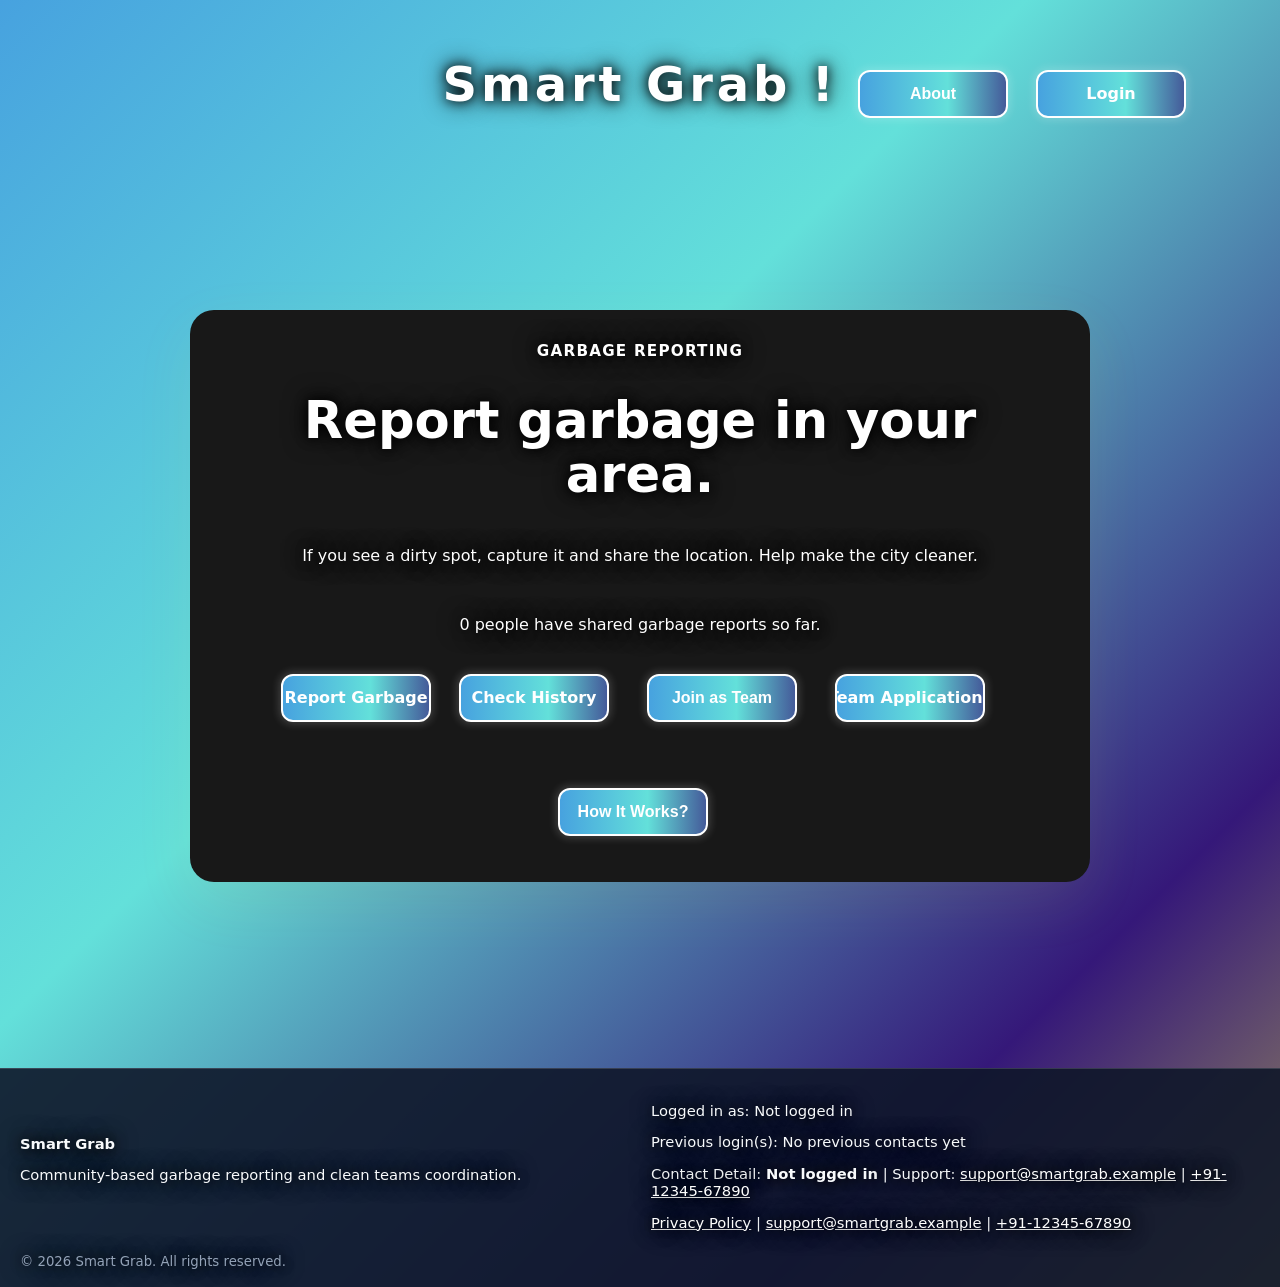
<file: index.html>
<!DOCTYPE html>
<html lang="en">
<head>
  <meta charset="UTF-8">
  <meta name="viewport" content="width=device-width, initial-scale=1.0">
  <title>Clean City Report</title>
  <link rel="stylesheet" href="styles.css">
</head>
<body>
  <div class="page home-page">

    <header class="site-header center-header">
      <div class="profile-btn-group">
        <div class="profile-dropdown-container">
          <button class="profile-btn" id="profileDropdownBtn" aria-label="Profile" tabindex="0">
            <div class="profile-icon-wrapper">
              <svg viewBox="0 0 24 24" aria-hidden="true" focusable="false">
                <path d="M12 12c2.21 0 4-1.79 4-4s-1.79-4-4-4-4 1.79-4 4 1.79 4 4 4zm0 2c-3.33 0-10 1.67-10 5v1h20v-1c0-3.33-6.67-5-10-5z" fill="currentColor"/>
              </svg>
            </div>
          </button>
          <span class="profile-arrow" id="profileArrow">&#9650;</span>
          <div class="profile-dropdown" id="profileDropdown" aria-label="Profile menu">
            <div class="profile-dropdown-card">
              <div class="profile-dropdown-top">
                <div id="profileName" class="profile-name">Guest</div>
                <div id="profileInfo" class="profile-info">Not logged in</div>
              </div>
              <button class="profile-dropdown-item" id="profileMenuEdit">
                <span class="profile-item-icon" aria-hidden="true">✎</span> Edit Profile
              </button>
              <button class="profile-dropdown-item" id="profileMenuCredits">
                <span class="profile-item-icon" aria-hidden="true">★</span> Credits: <span id="profileCredits">0</span>
              </button>
              <div class="profile-divider"></div>
              <button class="profile-dropdown-item profile-logout" id="profileMenuLogout">
                <span class="profile-item-icon" aria-hidden="true">⇦</span> Logout
              </button>
            </div>
          </div>
        </div>
      </div>
      <div class="brand brand-large center-title">Smart Grab !</div>
      <button class="btn btn-about" id="aboutBtn" style="margin-left:auto;">About</button>
      <a class="btn btn-login" href="login.html" style="margin-left:14px;">Login</a>
      <a class="btn btn-logout" id="logoutBtn" style="display:none;">Logout</a>
    </header>
    <script>
      // Profile dropdown logic with arrow and vertical details
      const profileBtn = document.getElementById('profileDropdownBtn');
      const profileDropdown = document.getElementById('profileDropdown');
      const profileContact = document.getElementById('profileContact');
      const profileArrow = document.getElementById('profileArrow');
      const profileLabel = document.querySelector('.profile-label');
      function getUserCredits(contact) {
        try {
          const map = JSON.parse(localStorage.getItem('userCredits') || '{}');
          return Number(map[contact] || 0);
        } catch (e) {
          return 0;
        }
      }
      function updateProfileContact() {
        const contact = localStorage.getItem('userContact');
        const username = localStorage.getItem('username');
        const profileGroup = document.querySelector('.profile-btn-group');
        const loginLink = document.querySelector('.btn-login');
        const logoutLink = document.getElementById('logoutBtn');
        const profileNameEl = document.getElementById('profileName');
        const profileInfoEl = document.getElementById('profileInfo');
        const profileCreditsEl = document.getElementById('profileCredits');

        const isLoggedIn = localStorage.getItem('isLoggedIn') === 'true';

        if (isLoggedIn && username) {
          if (profileNameEl) profileNameEl.textContent = username;
          if (profileGroup) profileGroup.style.display = 'flex';
          if (loginLink) loginLink.style.display = 'none';
          if (logoutLink) logoutLink.style.display = '';
        } else {
          if (profileNameEl) profileNameEl.textContent = 'Guest';
          if (profileInfoEl) profileInfoEl.textContent = 'Not logged in';
          if (profileGroup) profileGroup.style.display = 'none';
          if (loginLink) loginLink.style.display = '';
          if (logoutLink) logoutLink.style.display = 'none';
        }

        if (isLoggedIn && contact) {
          const isPhone = /^\d{10}$/.test(contact);
          if (profileInfoEl) profileInfoEl.textContent = isPhone ? `Phone: ${contact}` : `Email: ${contact}`;
          if (typeof ensureUserCredits === 'function') {
            ensureUserCredits(contact);
          }
          const userCredits = getUserCredits(contact);
          if (profileCreditsEl) profileCreditsEl.textContent = userCredits;
        } else {
          if (profileInfoEl) profileInfoEl.textContent = 'Not logged in';
          if (profileCreditsEl) profileCreditsEl.textContent = '0';
        }
      }
      if (profileBtn && profileDropdown && profileArrow) {
        function toggleProfileDropdown() {
          const isOpen = profileDropdown.classList.contains('open');
          if (isOpen) {
            profileDropdown.classList.remove('open');
            profileArrow.classList.remove('open');
          } else {
            profileDropdown.classList.add('open');
            profileArrow.classList.add('open');
          }
        }
        profileBtn.addEventListener('click', function(e) {
          e.stopPropagation();
          toggleProfileDropdown();
        });
        profileArrow.addEventListener('click', function(e) {
          e.stopPropagation();
          toggleProfileDropdown();
        });
        document.addEventListener('click', function(e) {
          if (!profileBtn.contains(e.target) && !profileArrow.contains(e.target) && !profileDropdown.contains(e.target)) {
            profileDropdown.classList.remove('open');
            profileArrow.classList.remove('open');
          }
        });
        // Show contact info if logged in
        updateProfileContact();

        // Dropdown actions
        const profileMenuEdit = document.getElementById('profileMenuEdit');
        const profileMenuCredits = document.getElementById('profileMenuCredits');
        const profileMenuLogout = document.getElementById('profileMenuLogout');

        if (profileMenuEdit) {
          profileMenuEdit.addEventListener('click', function(e) {
            e.stopPropagation();
            const currentUsername = localStorage.getItem('username') || '';
            let newUsername = prompt('Enter new username (max 12 chars):', currentUsername);
            if (newUsername === null) {
              return; // cancelled
            }
            newUsername = newUsername.trim();
            if (newUsername.length === 0) {
              alert('Username cannot be empty');
              return;
            }
            if (newUsername.length > 12) {
              alert('Username must be 12 characters or fewer');
              return;
            }
            localStorage.setItem('username', newUsername);
            updateProfileContact();
            profileDropdown.classList.remove('open');
            profileArrow.classList.remove('open');
          });
        }

        if (profileMenuCredits) {
          profileMenuCredits.addEventListener('click', function(e) {
            e.stopPropagation();
            const contact = localStorage.getItem('userContact') || 'unknown';
            const credits = getUserCredits(contact);
            alert(`Credits for ${contact}: ${credits}`);
          });
        }

        if (profileMenuLogout) {
          profileMenuLogout.addEventListener('click', function(e) {
            e.stopPropagation();
            // Keep stored credits across sessions, clear only login state
            localStorage.removeItem('isLoggedIn');
            localStorage.removeItem('userContact');
            localStorage.removeItem('username');
            updateProfileContact();
            const logoutBtn = document.getElementById('logoutBtn');
            if (logoutBtn) logoutBtn.style.display = 'none';
            profileDropdown.classList.remove('open');
            profileArrow.classList.remove('open');
            window.location.href = 'index.html';
          });
        }
      }
      // keep logout button in sync on page load
      function updateLogoutBtn() {
        const logoutBtn = document.getElementById('logoutBtn');
        if (localStorage.getItem('isLoggedIn') === 'true') {
          logoutBtn.style.display = '';
        } else {
          logoutBtn.style.display = 'none';
        }
      }
      updateLogoutBtn();
    </script>

    <main class="hero">
      <div class="hero-copy hero-center">
        <span class="eyebrow">Garbage Reporting</span>
        <h1>Report garbage in your area.</h1>
        <p>If you see a dirty spot, capture it and share the location. Help make the city cleaner.</p>
        <p id="reportCount" class="report-count-text">0 people have shared garbage reports so far.</p>
        <div class="button-group">
          <a class="btn btn-primary" href="report.html">Report Garbage</a>
          <a class="btn btn-secondary" href="history.html">Check History</a>
          <button class="btn btn-team" id="joinTeamBtn" type="button">Join as Team</button>
          <a class="btn btn-applications" href="team-applications.html">Team Applications</a>
        </div>
        <button class="btn btn-howitworks" id="howItWorksBtn" style="margin-top:18px;">How It Works?</button>
      </div>
    </main>

    <div id="aboutModal" class="modal" style="display:none;">
      <div class="modal-content" style="max-width:600px;">
        <span class="close" id="closeAbout">&times;</span>
        <h2>About Garbage Problems &amp; Smart Grab</h2>
        <div class="about-scroll" style="max-height:60vh;overflow-y:auto;">
        <p><strong>India faces a massive challenge with garbage and waste management, both historically and today. Here are the key issues and how Smart Grab aims to solve them:</strong></p>
        <ol style="padding-left:1.2em;">
          <li><b>Overflowing Streets:</b> Many cities and towns have garbage piling up on roads, footpaths, and public spaces, creating an eyesore and health hazard.</li>
          <li><b>Irregular Collection:</b> Waste is not collected regularly, leading to accumulation and foul smells.</li>
          <li><b>Lack of Awareness:</b> Many people are unaware of the impact of improper waste disposal on health and the environment.</li>
          <li><b>Open Dumping:</b> Garbage is often dumped in open areas, drains, and water bodies, polluting land and water.</li>
          <li><b>Health Risks:</b> Uncollected waste attracts pests, spreads diseases, and endangers children and the elderly.</li>
          <li><b>Plastic Pollution:</b> Single-use plastics and non-biodegradable waste clog drains and harm animals.</li>
          <li><b>Burning Waste:</b> Open burning of garbage releases toxic fumes, worsening air quality.</li>
          <li><b>Limited Recycling:</b> Most waste is not segregated or recycled, increasing landfill burden.</li>
          <li><b>Urbanization:</b> Rapid urban growth outpaces waste management infrastructure.</li>
          <li><b>Colonial Legacy:</b> Historical neglect of waste systems continues to affect modern cities.</li>
          <li><b>Rural Neglect:</b> Villages often lack any formal waste collection or disposal system.</li>
          <li><b>Informal Sector:</b> Ragpickers and informal workers handle waste without safety or recognition.</li>
          <li><b>Public Participation:</b> Few citizens actively report or help solve garbage problems.</li>
          <li><b>Policy Gaps:</b> Implementation of waste management rules is inconsistent.</li>
          <li><b>Resource Constraints:</b> Municipalities lack funds and equipment for efficient collection.</li>
          <li><b>Overflowing Landfills:</b> Landfills are overfilled, leaching toxins into soil and water.</li>
          <li><b>Climate Impact:</b> Decomposing waste emits methane, a potent greenhouse gas.</li>
          <li><b>Tourism Impact:</b> Littered tourist spots harm India's image and economy.</li>
          <li><b>Education:</b> Schools rarely teach about waste segregation or recycling.</li>
          <li><b>Household Waste:</b> Most homes mix wet and dry waste, making recycling harder.</li>
          <li><b>Industrial Waste:</b> Factories sometimes dump hazardous waste illegally.</li>
          <li><b>Construction Debris:</b> Rubble and debris block drains and roads.</li>
          <li><b>Flooding:</b> Blocked drains from garbage cause urban flooding during rains.</li>
          <li><b>Animal Hazards:</b> Stray animals eat plastic and get sick or die.</li>
          <li><b>Visual Pollution:</b> Garbage heaps spoil the beauty of cities and towns.</li>
          <li><b>Odour:</b> Rotting waste creates unbearable smells in neighborhoods.</li>
          <li><b>Inadequate Bins:</b> Too few dustbins in public places.</li>
          <li><b>Collection Timing:</b> Unpredictable garbage truck schedules.</li>
          <li><b>Illegal Dumping:</b> People dump waste at night to avoid fines.</li>
          <li><b>Slum Areas:</b> Densely populated areas lack basic waste services.</li>
          <li><b>Hospital Waste:</b> Medical waste is sometimes mixed with regular garbage.</li>
          <li><b>Electronic Waste:</b> E-waste is rarely recycled safely.</li>
          <li><b>Awareness Campaigns:</b> Few effective campaigns to change behavior.</li>
          <li><b>Policy Enforcement:</b> Weak enforcement of anti-littering laws.</li>
          <li><b>Data Gaps:</b> Lack of real-time data on garbage hotspots.</li>
          <li><b>Citizen Frustration:</b> People feel helpless to report or fix problems.</li>
          <li><b>Stigma:</b> Waste work is seen as low-status.</li>
          <li><b>Gender Issues:</b> Women in waste sector face extra risks.</li>
          <li><b>Child Labor:</b> Children sometimes work in dangerous waste jobs.</li>
          <li><b>Corruption:</b> Funds for waste management are sometimes misused.</li>
          <li><b>Political Will:</b> Garbage is a low priority for some leaders.</li>
          <li><b>Technology Gaps:</b> Few smart solutions for tracking and managing waste.</li>
          <li><b>COVID-19:</b> Pandemic increased medical and household waste.</li>
          <li><b>Segregation at Source:</b> Not widely practiced.</li>
          <li><b>Composting:</b> Organic waste is rarely composted.</li>
          <li><b>Incineration:</b> Burning waste in incinerators can cause pollution if not managed well.</li>
          <li><b>Water Pollution:</b> Garbage in rivers and lakes harms aquatic life.</li>
          <li><b>Soil Pollution:</b> Chemicals from waste seep into soil.</li>
          <li><b>Fire Hazards:</b> Landfill fires are common and dangerous.</li>
          <li><b>Noise:</b> Garbage trucks at odd hours disturb residents.</li>
          <li><b>Inclusion:</b> Marginalized groups are left out of solutions.</li>
          <li><b>Innovation:</b> Slow adoption of new waste management ideas.</li>
          <li><b>Transparency:</b> Citizens rarely know where their waste goes.</li>
          <li><b>Accountability:</b> Hard to hold anyone responsible for dirty areas.</li>
          <li><b>Maintenance:</b> Dustbins and trucks often break down.</li>
          <li><b>Seasonal Surges:</b> Festivals and events create extra waste.</li>
          <li><b>Urban Sprawl:</b> New suburbs lack waste services.</li>
          <li><b>Language Barriers:</b> Waste info not available in all languages.</li>
          <li><b>Migration:</b> Migrant workers lack access to waste services.</li>
          <li><b>Disaster Waste:</b> Floods and storms create huge waste piles.</li>
          <li><b>Public Health:</b> Garbage increases risk of epidemics.</li>
          <li><b>Cost:</b> Waste management is expensive for cities.</li>
          <li><b>Private Sector:</b> Limited private investment in waste solutions.</li>
          <li><b>Monitoring:</b> Few tools to monitor progress in real time.</li>
          <li><b>Citizen Science:</b> Rarely used for waste mapping.</li>
          <li><b>Incentives:</b> Few rewards for good behavior.</li>
          <li><b>Reporting:</b> No easy way to report garbage hotspots—until now!</li>
          <li><b>Smart Grab Solution:</b> <br>Our website, <b>Smart Grab</b>, is designed to tackle these problems by:
            <ul>
              <li>Letting anyone report garbage instantly with a photo and location.</li>
              <li>Notifying cleaning teams for quick action.</li>
              <li>Tracking cleaned locations and progress.</li>
              <li>Rewarding users with credits for reporting (20 credits per report).</li>
              <li>Offering cash prizes for top contributors (1000+ credits).</li>
              <li>Making waste management transparent and community-driven.</li>
              <li>Encouraging everyone to be part of the solution!</li>
            </ul>
          </li>
        </ol>
        <p><b>Together, we can make our cities and villages cleaner, healthier, and more beautiful. Join Smart Grab and be the change!</b></p>
        </div>
      </div>
    </div>
    <div id="joinTeamModal" class="modal" style="display:none;">
      <div class="modal-content" style="max-width:420px;">
        <span class="close" id="closeJoinTeam">&times;</span>
        <h2>Join as a Cleaning Team</h2>
        <p>
          Want to help clean the city? Register your team with Smart Grab!<br><br>
          <b>Team Requirements:</b>
          <ul>
            <li>Each team must have <b>4 to 6 members</b>.</li>
            <li>Each member should be ready to respond to garbage reports in your area.</li>
            <li>Once registered, your team can view and respond to new reports, and submit cleaned location updates.</li>
          </ul>
          <b>Ready to join?</b> Click below to start your team registration!
        </p>
        <button class="btn btn-primary" onclick="window.location.href='join-team.html'">Register Team</button>
      </div>
    </div>
    <div id="howItWorksModal" class="modal" style="display:none;">
      <div class="modal-content" style="max-width:420px;">
        <span class="close" id="closeHowItWorks">&times;</span>
        <h2>How Smart Grab Works</h2>
        <p>
          <b>1. See garbage?</b> Upload a photo and location using the <b>Report Garbage</b> button.<br><br>
          <b>2. Nearest team notified:</b> The closest cleaning team is alerted and can come clean the spot.<br><br>
          <b>3. Cleaned location posted:</b> The team can post a photo of the cleaned area on the website.<br><br>
          <b>4. Earn credits:</b> Every report you submit gives you <b>20 credits</b>.<br>
          <b>5. Win rewards:</b> If you reach <b>1000 credits</b>, you win a cash prize!<br><br>
          <b>Why participate?</b> Help keep your city clean, earn rewards, and make a difference in your community!
        </p>
      </div>
    </div>
    <!-- Sign In Modal -->
    <div id="signInModal" class="modal" style="display:none;">
      <div class="modal-content" style="max-width:340px;text-align:center;">
        <button class="close" id="closeSignIn" style="position:absolute;top:12px;right:18px;background:none;border:none;font-size:1.3em;color:inherit;cursor:pointer;">Close</button>
        <h2 style="margin-bottom:18px;">Sign in to your account</h2>
        <p style="font-size:1.1rem;">Please sign in to continue.</p>
        <a class="btn btn-login" href="login.html">Go to Login</a>
      </div>
    </div>
    <script>
      document.getElementById('aboutBtn').onclick = function() {
        document.getElementById('aboutModal').style.display = 'block';
      };
      document.getElementById('closeAbout').onclick = function() {
        document.getElementById('aboutModal').style.display = 'none';
      };
      window.onclick = function(event) {
        const modal = document.getElementById('aboutModal');
        if (event.target === modal) {
          modal.style.display = 'none';
        }
      };
      document.getElementById('joinTeamBtn').onclick = function() {
        document.getElementById('joinTeamModal').style.display = 'block';
      };
      document.getElementById('closeJoinTeam').onclick = function() {
        document.getElementById('joinTeamModal').style.display = 'none';
      };
      window.onclick = function(event) {
        const modal = document.getElementById('joinTeamModal');
        if (event.target === modal) {
          modal.style.display = 'none';
        }
      };
      document.getElementById('howItWorksBtn').onclick = function() {
        document.getElementById('howItWorksModal').style.display = 'block';
      };
      document.getElementById('closeHowItWorks').onclick = function() {
        document.getElementById('howItWorksModal').style.display = 'none';
      };
      window.onclick = function(event) {
        const modal = document.getElementById('howItWorksModal');
        if (event.target === modal) {
          modal.style.display = 'none';
        }
      };
      // Remove incorrect click handler on the modal itself
      document.getElementById('closeSignIn').onclick = function(e) {
        e.preventDefault();
        document.getElementById('signInModal').style.display = 'none';
      };
      window.addEventListener('click', function(event) {
        const modal = document.getElementById('signInModal');
        if (event.target === modal) {
          modal.style.display = 'none';
        }
      });
      // Only show sign-in modal if not logged in
      function isLoggedIn() {
        return localStorage.getItem('isLoggedIn') === 'true';
      }
      function showSignInModal() {
        document.getElementById('signInModal').style.display = 'block';
      }
      document.querySelectorAll('.btn:not(.btn-about):not(.btn-howitworks)').forEach(btn => {
        if (btn.id !== 'aboutBtn' && btn.id !== 'howItWorksBtn') {
          btn.addEventListener('click', function(e) {
            if (btn.classList.contains('btn-login')) return; // let login button go to login
            if (isLoggedIn()) return; // allow navigation if logged in
            e.preventDefault();
            showSignInModal();
          });
        }
      });
      // On first load, force sign out
      if (!isLoggedIn()) {
        localStorage.removeItem('isLoggedIn');
      }
      // Show/hide logout button based on login state
      function updateLogoutBtn() {
        const logoutBtn = document.getElementById('logoutBtn');
        if (isLoggedIn()) {
          logoutBtn.style.display = '';
        } else {
          logoutBtn.style.display = 'none';
        }
      }
      updateLogoutBtn();
      // Logout logic
      document.getElementById('logoutBtn').onclick = function(e) {
        e.preventDefault();
        localStorage.removeItem('isLoggedIn');
        localStorage.removeItem('userContact');
        updateLogoutBtn();
        // Optionally reload to reset state
        window.location.reload();
      };
      // Update logout button on login
      window.addEventListener('storage', updateLogoutBtn);
    </script>

  </div>

  <footer class="site-footer">
    <div class="footer-row">
      <div class="footer-left">
        <strong>Smart Grab</strong>
        <p>Community-based garbage reporting and clean teams coordination.</p>
      </div>
      <div class="footer-right">
        <p id="footerContact">Logged in as: unknown</p>
        <p id="footerContactHistory">Previous login(s): none</p>
        <p id="footerSupport"></p>
        <p><a href="privacy.html">Privacy Policy</a> | <a href="mailto:support@smartgrab.example">support@smartgrab.example</a> | <a href="tel:+911234567890">+91-12345-67890</a></p>
      </div>
    </div>
    <div class="footer-meta">&copy; 2026 Smart Grab. All rights reserved.</div>
  </footer>

  <script src="app.js"></script>
</body>
</html>
</file>
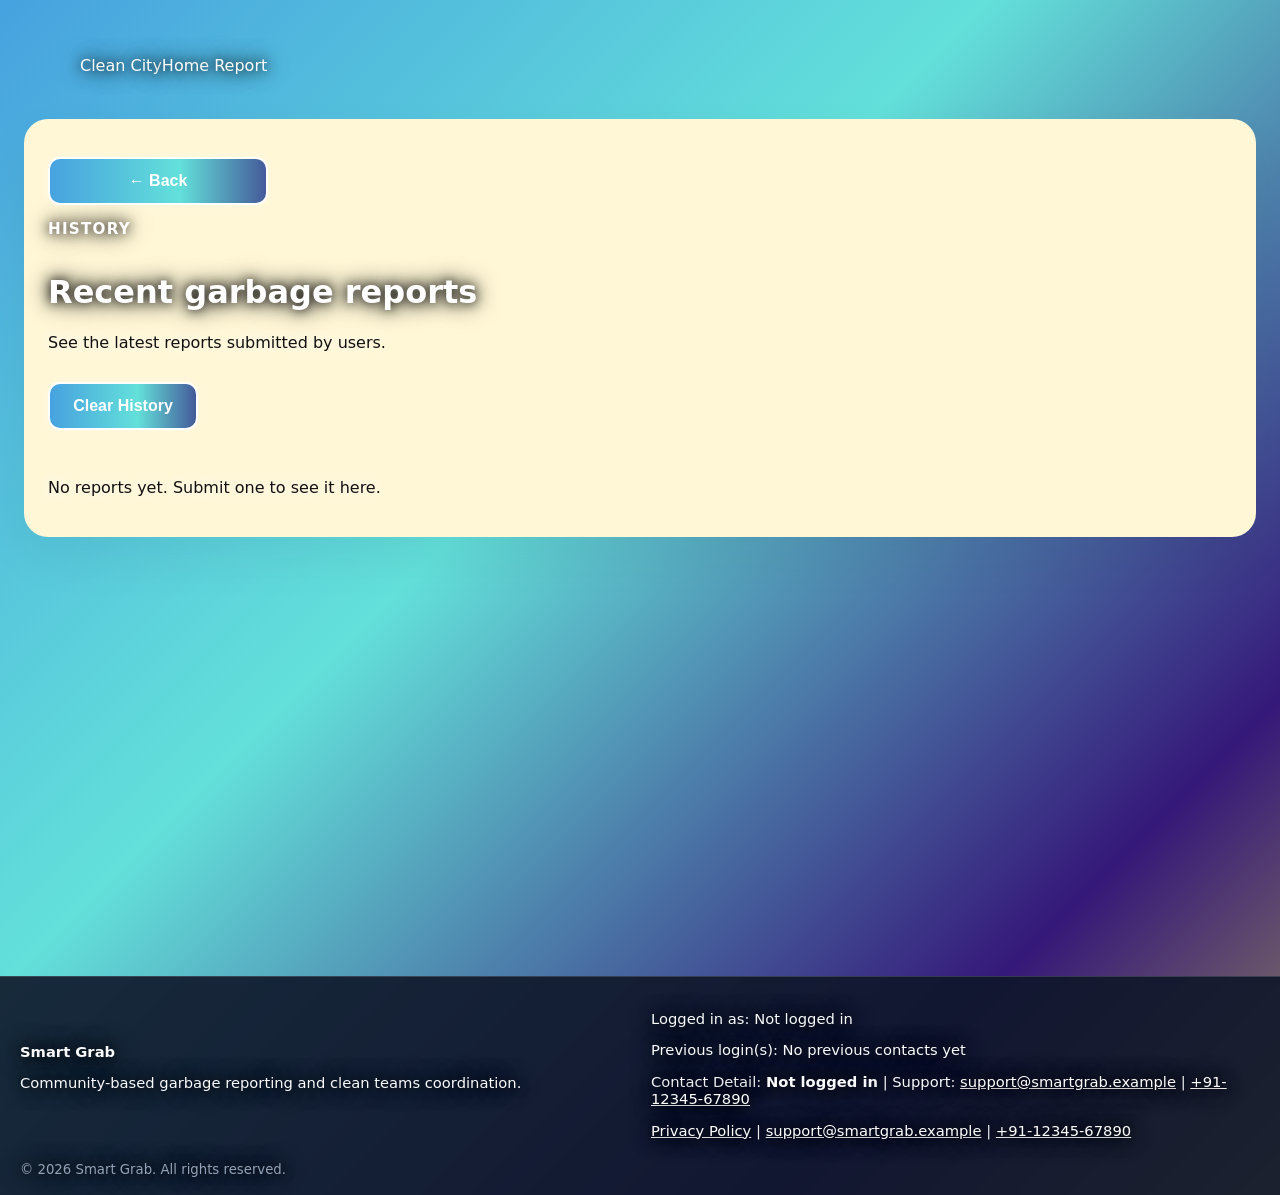
<file: history.html>
<!DOCTYPE html>
<html lang="en">
<head>
  <meta charset="UTF-8">
  <meta name="viewport" content="width=device-width, initial-scale=1.0">
  <title>Report History</title>
  <link rel="stylesheet" href="styles.css">
</head>
<body>
  <div class="page history-page">
    <header class="site-header">
      <div class="brand">Clean City</div>
      <nav>
        <a class="nav-link" href="index.html">Home</a>
        <a class="nav-link" href="report.html">Report</a>
      </nav>
    </header>

    <main class="history-panel main-panel">
      <button class="btn btn-back" onclick="window.location.href='index.html'">&larr; Back</button>
      <div class="history-header">
        <span class="eyebrow">History</span>
        <h1>Recent garbage reports</h1>
        <p>See the latest reports submitted by users.</p>
        <div id="teamCount" class="team-count-text" style="font-weight:600;color:#4F7C82;margin-bottom:8px;"></div>
        <button class="btn btn-secondary" id="clearHistoryBtn" style="margin-top:18px;">Clear History</button>
      </div>
      <div id="historyList" class="history-list">
        <p>No reports yet. Submit one to see it here.</p>
      </div>
    </main>
  </div>

  <footer class="site-footer">
    <div class="footer-row">
      <div class="footer-left">
        <strong>Smart Grab</strong>
        <p>Community-based garbage reporting and clean teams coordination.</p>
      </div>
      <div class="footer-right">
        <p id="footerContact">Logged in as: unknown</p>
        <p id="footerContactHistory">Previous login(s): none</p>
        <p id="footerSupport"></p>
        <p><a href="privacy.html">Privacy Policy</a> | <a href="mailto:support@smartgrab.example">support@smartgrab.example</a> | <a href="tel:+911234567890">+91-12345-67890</a></p>
      </div>
    </div>
    <div class="footer-meta">&copy; 2026 Smart Grab. All rights reserved.</div>
  </footer>

  <script src="app.js"></script>
</body>
</html>
</file>
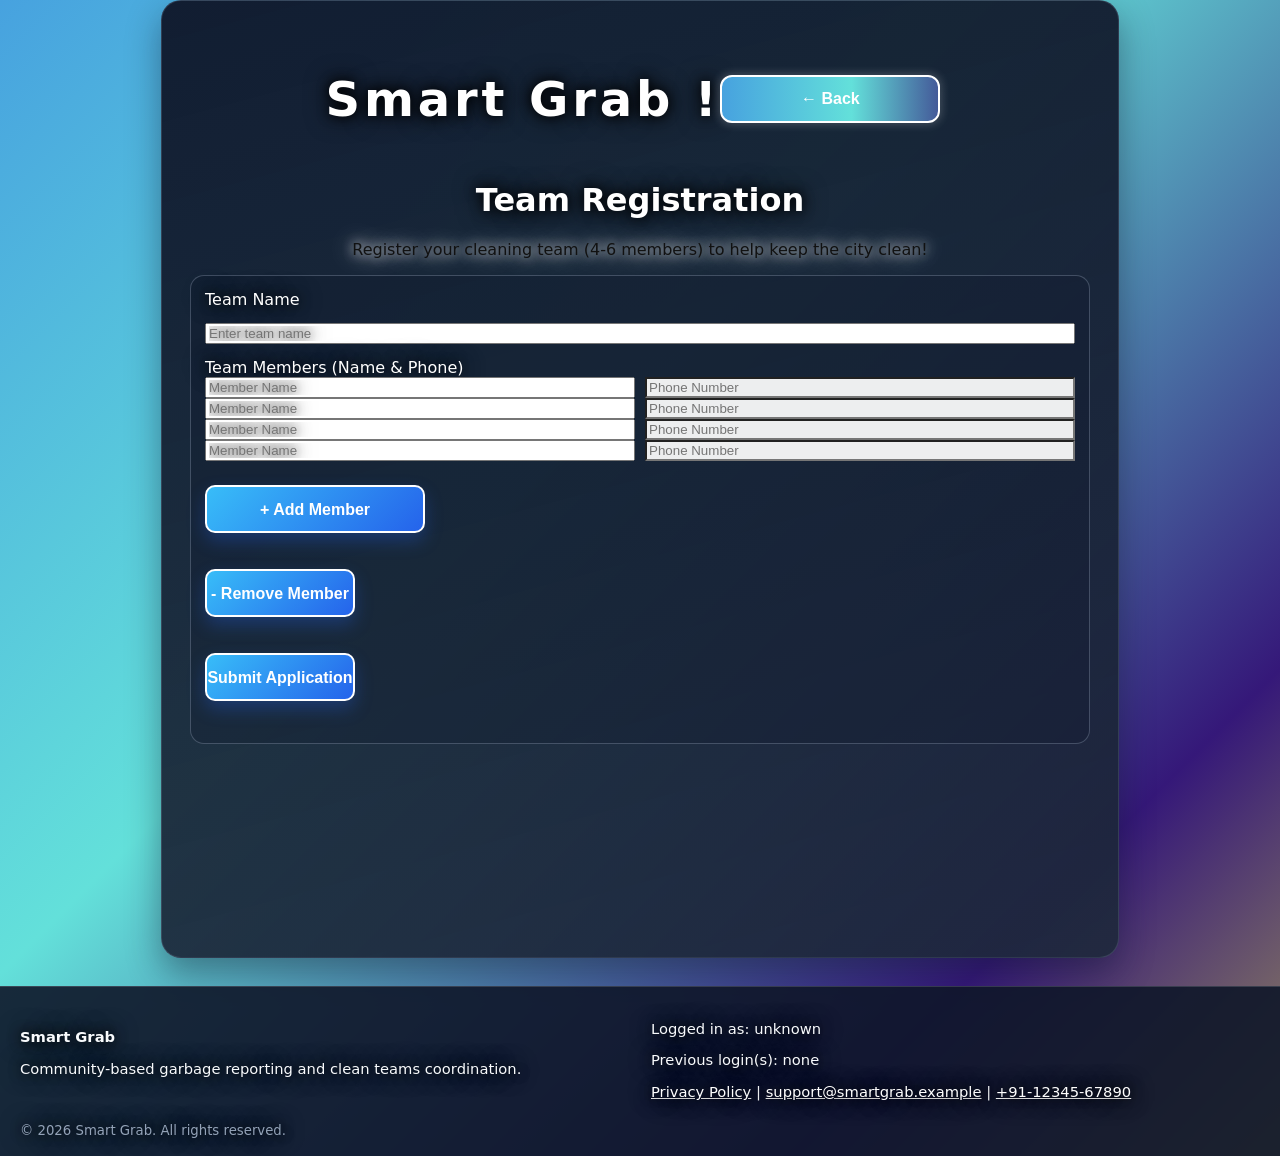
<file: join-team.html>
<!DOCTYPE html>
<html lang="en">
<head>
  <meta charset="UTF-8">
  <meta name="viewport" content="width=device-width, initial-scale=1.0">
  <title>Join as Cleaning Team | Smart Grab</title>
  <link rel="stylesheet" href="styles.css">
</head>
<body>
  <div class="page join-team-page">
    <header class="site-header center-header">
      <div class="brand brand-large">Smart Grab !</div>
      <button class="btn btn-back" onclick="window.location.href='index.html'">&larr; Back</button>
    </header>
    <main class="join-team-panel">
      <h1>Team Registration</h1>
      <p>Register your cleaning team (4-6 members) to help keep the city clean!</p>
      <form id="teamForm" class="team-form">
        <label for="teamName">Team Name</label>
        <input id="teamName" name="teamName" type="text" placeholder="Enter team name" required>
        <div id="membersContainer">
          <label>Team Members (Name & Phone)</label>
          <div class="member-row">
            <input name="memberName" type="text" placeholder="Member Name" required>
            <input name="memberPhone" type="tel" placeholder="Phone Number" required pattern="[0-9]{10}">
          </div>
          <div class="member-row">
            <input name="memberName" type="text" placeholder="Member Name" required>
            <input name="memberPhone" type="tel" placeholder="Phone Number" required pattern="[0-9]{10}">
          </div>
          <div class="member-row">
            <input name="memberName" type="text" placeholder="Member Name" required>
            <input name="memberPhone" type="tel" placeholder="Phone Number" required pattern="[0-9]{10}">
          </div>
          <div class="member-row">
            <input name="memberName" type="text" placeholder="Member Name" required>
            <input name="memberPhone" type="tel" placeholder="Phone Number" required pattern="[0-9]{10}">
          </div>
        </div>
        <button type="button" class="btn btn-info" id="addMemberBtn">+ Add Member</button>
        <button type="button" class="btn btn-secondary" id="removeMemberBtn">- Remove Member</button>
        <button type="submit" class="btn btn-primary">Submit Application</button>
        <p id="teamStatusMsg" class="status-message"></p>
      </form>
    </main>
  </div>
  <script>
    const membersContainer = document.getElementById('membersContainer');
    const addMemberBtn = document.getElementById('addMemberBtn');
    const removeMemberBtn = document.getElementById('removeMemberBtn');
    function memberRowsCount() {
      return membersContainer.querySelectorAll('.member-row').length;
    }
    addMemberBtn.onclick = function() {
      if (memberRowsCount() < 6) {
        const row = document.createElement('div');
        row.className = 'member-row';
        row.innerHTML = `<input name="memberName" type="text" placeholder="Member Name" required> <input name="memberPhone" type="tel" placeholder="Phone Number" required pattern="[0-9]{10}">`;
        membersContainer.appendChild(row);
      }
    };
    removeMemberBtn.onclick = function() {
      if (memberRowsCount() > 4) {
        membersContainer.removeChild(membersContainer.lastElementChild);
      }
    };
    document.getElementById('teamForm').onsubmit = function(e) {
      e.preventDefault();
      const teamName = document.getElementById('teamName').value.trim();
      const memberNames = Array.from(document.getElementsByName('memberName')).map(input => input.value.trim());
      const memberPhones = Array.from(document.getElementsByName('memberPhone')).map(input => input.value.trim());
      const statusMsg = document.getElementById('teamStatusMsg');
      if (memberNames.length < 4 || memberNames.length > 6) {
        statusMsg.textContent = 'Team must have 4 to 6 members.';
        statusMsg.style.color = '#dc2626';
        return;
      }
      if (memberNames.some(n => !n) || memberPhones.some(p => !/^\d{10}$/.test(p))) {
        statusMsg.textContent = 'Please enter valid names and 10-digit phone numbers for all members.';
        statusMsg.style.color = '#dc2626';
        return;
      }
      // Save to localStorage
      const teams = JSON.parse(localStorage.getItem('teams') || '[]');
      teams.push({ teamName, members: memberNames.map((name, i) => ({ name, phone: memberPhones[i] })) });
      localStorage.setItem('teams', JSON.stringify(teams));
      statusMsg.textContent = 'Application successful! The admin can call you.';
      statusMsg.style.color = '#15803d';
      document.getElementById('teamForm').reset();
      // Reset to 4 member rows
      while (memberRowsCount() > 4) membersContainer.removeChild(membersContainer.lastElementChild);
    };
  </script>

  <footer class="site-footer">
    <div class="footer-row">
      <div class="footer-left">
        <strong>Smart Grab</strong>
        <p>Community-based garbage reporting and clean teams coordination.</p>
      </div>
      <div class="footer-right">
        <p id="footerContact">Logged in as: unknown</p>
        <p id="footerContactHistory">Previous login(s): none</p>
        <p id="footerSupport"></p>
        <p><a href="privacy.html">Privacy Policy</a> | <a href="mailto:support@smartgrab.example">support@smartgrab.example</a> | <a href="tel:+911234567890">+91-12345-67890</a></p>
      </div>
    </div>
    <div class="footer-meta">&copy; 2026 Smart Grab. All rights reserved.</div>
  </footer>
</body>
</html>
</file>
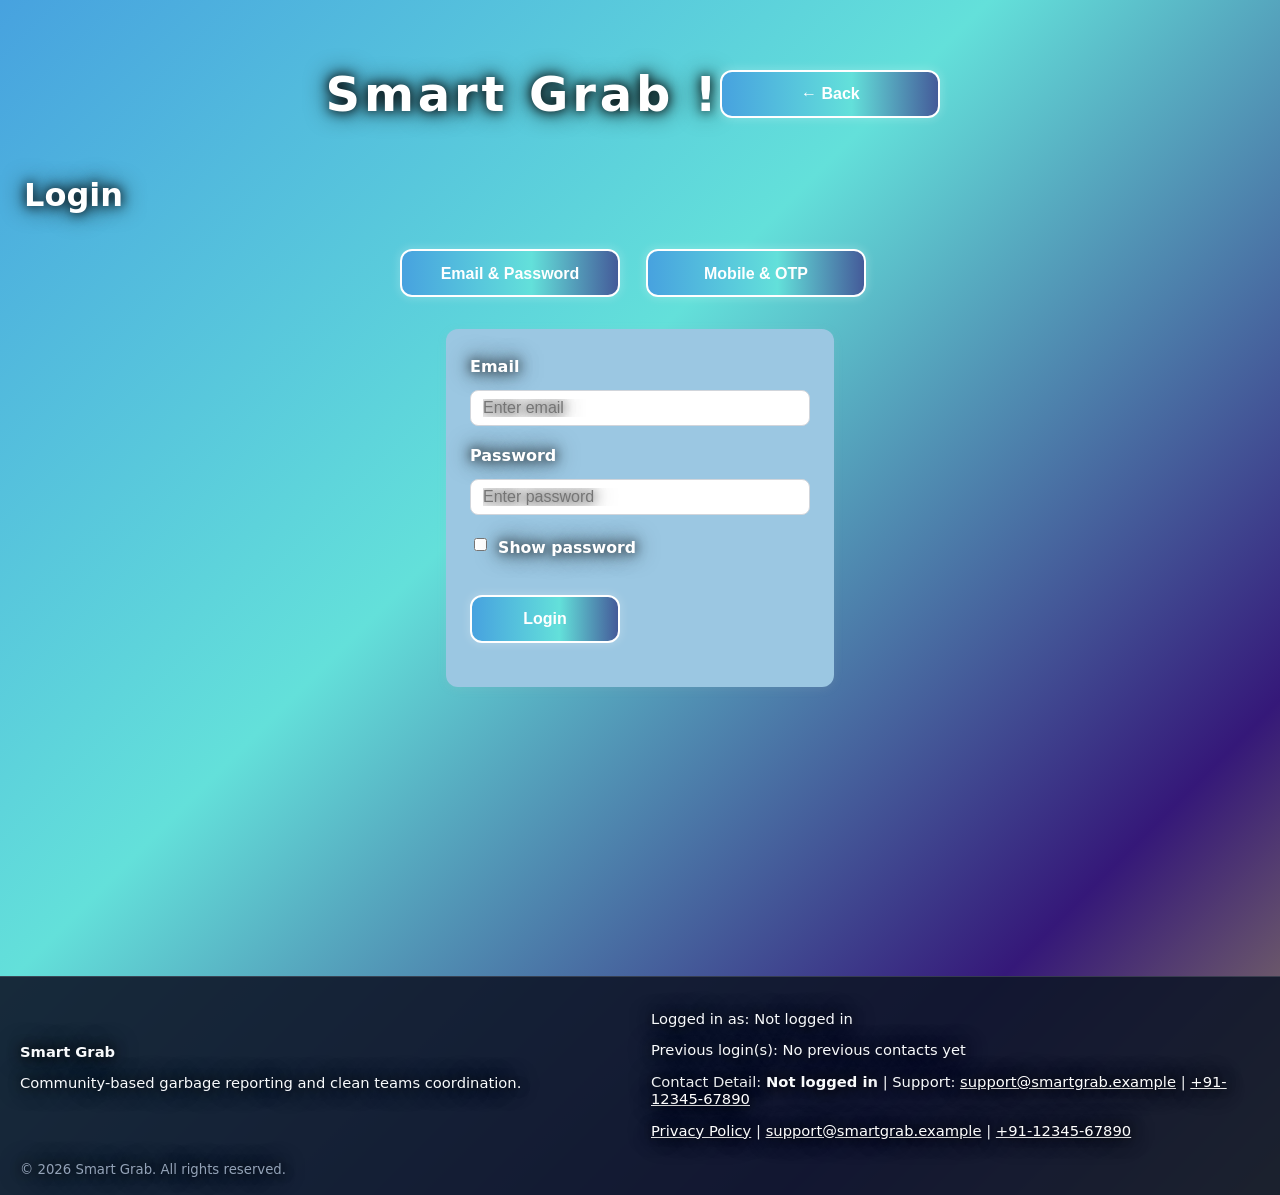
<file: login.html>
<!DOCTYPE html>
<html lang="en">
<head>
  <meta charset="UTF-8">
  <meta name="viewport" content="width=device-width, initial-scale=1.0">
  <title>Login | Smart Grab</title>
  <link rel="stylesheet" href="styles.css">
</head>
<body>
  <div class="page login-page">
    <header class="site-header center-header">
      <div class="brand brand-large">Smart Grab !</div>
      <button class="btn btn-back" onclick="window.location.href='index.html'">&larr; Back</button>
    </header>
    <main class="login-panel">
      <h1>Login</h1>
      <div class="login-tabs">
        <button class="btn btn-login-tab" id="emailTab" type="button">Email & Password</button>
        <button class="btn btn-login-tab" id="mobileTab" type="button">Mobile & OTP</button>
      </div>
      <form id="loginFormEmail" class="login-form">
        <label for="email">Email</label>
        <input id="email" name="email" type="email" placeholder="Enter email" required>
        <label for="password">Password</label>
        <input id="password" name="password" type="password" placeholder="Enter password" required>
        <div style="margin-bottom:10px;">
          <input type="checkbox" id="showPasswordToggle" style="margin-right:6px;vertical-align:middle;">
          <label for="showPasswordToggle" style="font-size:0.98rem;vertical-align:middle;cursor:pointer;">Show password</label>
        </div>
        <button type="submit" class="btn btn-primary">Login</button>
        <p id="loginStatusMsgEmail" class="status-message"></p>
      </form>
      <form id="loginFormMobile" class="login-form" style="display:none;">
        <label for="mobile">Mobile Number</label>
        <input id="mobile" name="mobile" type="tel" placeholder="Enter mobile number" pattern="[0-9]{10}" required>
        <button type="button" id="verifyMobileBtn" class="btn-mobile-otp" style="display:none;">Verify</button>
        <label for="otp">OTP</label>
        <input id="otp" name="otp" type="text" placeholder="Enter OTP" required>
        <button type="button" id="verifyMobileBtn" class="btn btn-secondary" style="display:none;">Send OTP</button>
        <button type="submit" class="btn btn-primary">Login</button>
        <p id="otpMessage" class="status-message" style="color:#fff;"></p>
        <p id="loginStatusMsgMobile" class="status-message"></p>
      </form>
      <!-- Google sign-in removed -->
    </main>
  </div>
  <script src="app.js"></script>
  <script>
    // Tab switching
    document.getElementById('emailTab').onclick = function() {
      document.getElementById('loginFormEmail').style.display = '';
      document.getElementById('loginFormMobile').style.display = 'none';
      this.classList.add('active');
      document.getElementById('mobileTab').classList.remove('active');
    };
    document.getElementById('mobileTab').onclick = function() {
      document.getElementById('loginFormEmail').style.display = 'none';
      document.getElementById('loginFormMobile').style.display = '';
      this.classList.add('active');
      document.getElementById('emailTab').classList.remove('active');
    };
    // Email login
    document.getElementById('loginFormEmail').onsubmit = function(e) {
      e.preventDefault();
      const email = document.getElementById('email').value.trim();
      const password = document.getElementById('password').value.trim();
      const statusMsg = document.getElementById('loginStatusMsgEmail');
      if (!email || !password) {
        statusMsg.textContent = 'Please enter both email and password.';
        statusMsg.style.color = '#dc2626';
        return;
      }

      const savedUsers = JSON.parse(localStorage.getItem('savedUsers') || '{}');
      if (savedUsers[email]) {
        // existing account
        if (savedUsers[email] !== password) {
          statusMsg.textContent = 'Incorrect password. Please try again.';
          statusMsg.style.color = '#dc2626';
          return;
        }
      } else {
        // new email account - save credentials
        savedUsers[email] = password;
        localStorage.setItem('savedUsers', JSON.stringify(savedUsers));
      }

      let username = '';
      while (!username) {
        const raw = prompt('Enter a username:');
        if (raw === null) {
          statusMsg.textContent = 'Username is required to complete login.';
          statusMsg.style.color = '#dc2626';
          return;
        }
        username = raw.trim();
      }

      localStorage.setItem('username', username);
      statusMsg.innerHTML = '<span style="color: #15803d; font-weight: 700;">✅ Successfully logged in</span>';
      localStorage.setItem('isLoggedIn', 'true');
      localStorage.setItem('userContact', email);
      addUserContactHistory(email);
      localStorage.setItem('siteContactEmail', email);
      setTimeout(() => { window.location.href = 'index.html'; }, 1200);
    };
    // Mobile login
    document.getElementById('loginFormMobile').onsubmit = function(e) {
      e.preventDefault();
      const mobile = document.getElementById('mobile').value.trim();
      const otp = document.getElementById('otp').value.trim();
      const statusMsg = document.getElementById('loginStatusMsgMobile');
      const storedOTP = localStorage.getItem('latestOTP');

      if (!/^\d{10}$/.test(mobile)) {
        statusMsg.textContent = 'Please enter a valid mobile number.';
        statusMsg.style.color = '#dc2626';
        return;
      }
      if (!storedOTP) {
        statusMsg.textContent = 'Please generate OTP first.';
        statusMsg.style.color = '#dc2626';
        return;
      }
      if (otp !== storedOTP) {
        statusMsg.textContent = 'OTP is incorrect. Please recheck or resend OTP.';
        statusMsg.style.color = '#dc2626';
        return;
      }

      let username = '';
      while (!username) {
        const raw = prompt('Enter a username:');
        if (raw === null) {
          statusMsg.textContent = 'Username is required to complete login.';
          statusMsg.style.color = '#dc2626';
          return;
        }
        username = raw.trim();
      }

      localStorage.setItem('username', username);
      statusMsg.innerHTML = '<span style="color: #15803d; font-weight: 700;">✅ Successfully logged in</span>';
      localStorage.setItem('isLoggedIn', 'true');
      localStorage.setItem('userContact', mobile);
      addUserContactHistory(mobile);
      localStorage.setItem('siteContactPhone', mobile);
      localStorage.removeItem('latestOTP');
      setTimeout(() => { window.location.href = 'index.html'; }, 1200);
    };
    // Verify mobile number
    document.getElementById('mobile').addEventListener('input', function() {
      if (/^\d{10}$/.test(this.value)) {
        document.getElementById('verifyMobileBtn').style.display = 'inline-block';
      } else {
        document.getElementById('verifyMobileBtn').style.display = 'none';
      }
    });
    // OTP logic for mobile login
    const mobileInput = document.getElementById('mobile');
    const verifyBtn = document.getElementById('verifyMobileBtn');
    const otpMessage = document.getElementById('otpMessage');
    let generatedOTP = null;

    function generateOTP() {
      return String(Math.floor(100000 + Math.random() * 900000));
    }

    if (mobileInput && verifyBtn) {
      mobileInput.addEventListener('input', function() {
        generatedOTP = null;
        otpMessage.textContent = '';
        document.getElementById('otp').value = '';
        if (/^\d{10}$/.test(mobileInput.value.trim())) {
          verifyBtn.style.display = '';
        } else {
          verifyBtn.style.display = 'none';
        }
      });

      verifyBtn.addEventListener('click', function() {
        otpMessage.textContent = ''; // hide previous error/text on re-send
        const statusMsg = document.getElementById('loginStatusMsgMobile');
        if (statusMsg) statusMsg.textContent = '';
        if (!/^\d{10}$/.test(mobileInput.value.trim())) {
          otpMessage.style.color = '#dc2626';
          otpMessage.textContent = 'Enter a valid 10-digit mobile number first.';
          return;
        }
        generatedOTP = generateOTP();
        localStorage.setItem('latestOTP', generatedOTP);
        otpMessage.style.color = '#a3e635';
        otpMessage.textContent = `OTP generated (test mode): ${generatedOTP}`;
      });
    }

    // Show/hide password toggle
    const showPasswordToggle = document.getElementById('showPasswordToggle');
    const passwordInput = document.getElementById('password');
    if (showPasswordToggle && passwordInput) {
      showPasswordToggle.addEventListener('change', function() {
        passwordInput.type = this.checked ? 'text' : 'password';
      });
    }
  </script>

  <footer class="site-footer">
    <div class="footer-row">
      <div class="footer-left">
        <strong>Smart Grab</strong>
        <p>Community-based garbage reporting and clean teams coordination.</p>
      </div>
      <div class="footer-right">
        <p id="footerContact">Logged in as: unknown</p>
        <p id="footerContactHistory">Previous login(s): none</p>
        <p id="footerSupport"></p>
        <p><a href="privacy.html">Privacy Policy</a> | <a href="mailto:support@smartgrab.example">support@smartgrab.example</a> | <a href="tel:+911234567890">+91-12345-67890</a></p>
      </div>
    </div>
    <div class="footer-meta">&copy; 2026 Smart Grab. All rights reserved.</div>
  </footer>
</body>
</html>
</file>
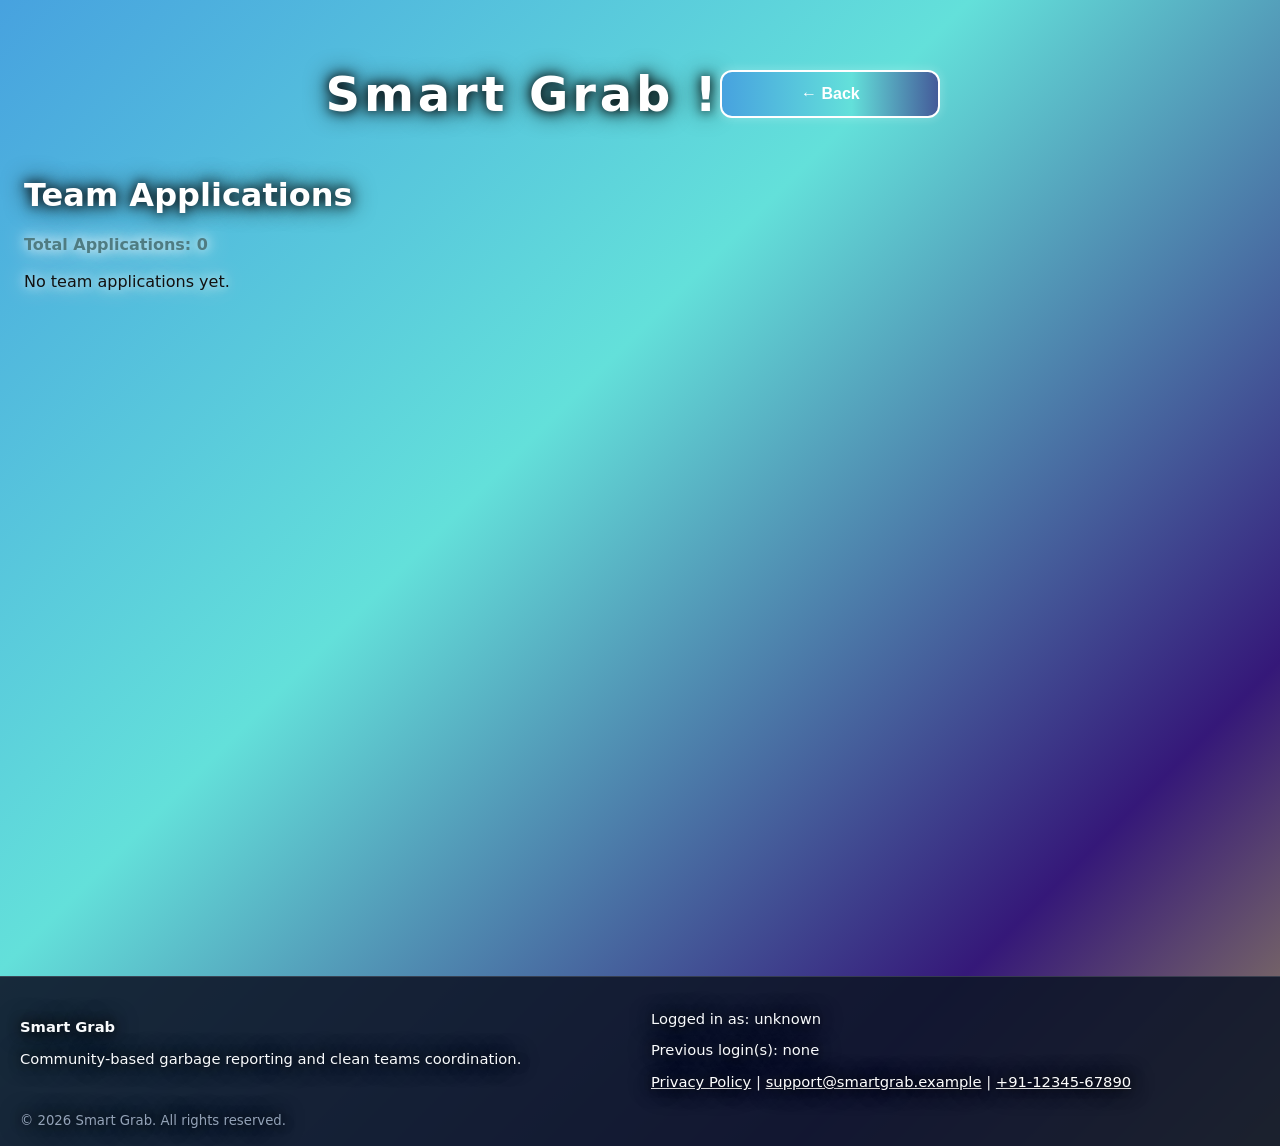
<file: team-applications.html>
<!DOCTYPE html>
<html lang="en">
<head>
  <meta charset="UTF-8">
  <meta name="viewport" content="width=device-width, initial-scale=1.0">
  <title>Team Applications | Smart Grab</title>
  <link rel="stylesheet" href="styles.css">
</head>
<body>
  <div class="page team-applications-page">
    <header class="site-header center-header">
      <div class="brand brand-large">Smart Grab !</div>
      <button class="btn btn-back" onclick="window.location.href='index.html'">&larr; Back</button>
    </header>
    <main class="team-applications-panel">
      <h1>Team Applications</h1>
      <div id="teamCount" class="team-count-text" style="font-weight:600;color:#4F7C82;margin-bottom:18px;"></div>
      <div id="teamList"></div>
    </main>
  </div>
  <script>
    function getTeams() {
      return JSON.parse(localStorage.getItem('teams') || '[]');
    }
    function renderTeams() {
      const teams = getTeams();
      document.getElementById('teamCount').textContent = `Total Applications: ${teams.length}`;
      if (teams.length === 0) {
        document.getElementById('teamList').innerHTML = '<p>No team applications yet.</p>';
        return;
      }
      document.getElementById('teamList').innerHTML = teams.map((team, idx) => `
        <div class="team-app-box">
          <div class="team-app-title">${idx+1}. Team: <span class="team-app-teamname">${team.teamName}</span></div>
          <table class="team-app-members-table">
            <thead><tr><th>Name</th><th>Phone Number</th></tr></thead>
            <tbody>
              ${team.members.map(m => `<tr><td>${m.name}</td><td>${m.phone}</td></tr>`).join('')}
            </tbody>
          </table>
          <button class="delete-btn" onclick="deleteTeam(${idx})">Delete</button>
        </div>
      `).join('');
    }
    function deleteTeam(idx) {
      const teams = getTeams();
      if (confirm('Are you sure you want to delete this application?')) {
        teams.splice(idx, 1);
        localStorage.setItem('teams', JSON.stringify(teams));
        renderTeams();
      }
    }
    document.addEventListener('DOMContentLoaded', renderTeams);
    window.deleteTeam = deleteTeam;
  </script>

  <footer class="site-footer">
    <div class="footer-row">
      <div class="footer-left">
        <strong>Smart Grab</strong>
        <p>Community-based garbage reporting and clean teams coordination.</p>
      </div>
      <div class="footer-right">
        <p id="footerContact">Logged in as: unknown</p>
        <p id="footerContactHistory">Previous login(s): none</p>
        <p id="footerSupport"></p>
        <p><a href="privacy.html">Privacy Policy</a> | <a href="mailto:support@smartgrab.example">support@smartgrab.example</a> | <a href="tel:+911234567890">+91-12345-67890</a></p>
      </div>
    </div>
    <div class="footer-meta">&copy; 2026 Smart Grab. All rights reserved.</div>
  </footer>
</body>
</html>
</file>
<file: styles.css>
.profile-btn-group {
  display: flex;
  flex-direction: column;
  align-items: center;
  margin-right: 0;
}
.profile-btn {
  background: #0f172a;
  border: 1px solid #334155;
  border-radius: 50%;
  width: 42px;
  height: 42px;
  display: flex;
  align-items: center;
  justify-content: center;
  cursor: pointer;
  color: #f8fafc;
  transition: all 0.2s ease;
}
.profile-btn:hover {
  transform: scale(1.04);
  box-shadow: 0 4px 15px rgba(15, 23, 42, 0.44);
  border-color: #64748b;
}
.profile-icon-wrapper svg {
  width: 22px;
  height: 22px;
  fill: currentColor;
}
.profile-arrow {
  color: #f8fafc;
  margin-top: 4px;
  font-size: 0.95rem;
  transition: transform 0.2s ease;
  user-select: none;
}
.profile-arrow.open {
  transform: rotate(180deg);
  color: #f8fafc;
}
.profile-dropdown {
  position: absolute;
  top: calc(100% + 8px);
  left: 0;
  min-width: 240px;
  background: #1e293b;
  border-radius: 12px;
  box-shadow: 0 10px 30px rgba(15, 23, 42, 0.45);
  z-index: 120;
  opacity: 0;
  pointer-events: none;
  transform: translateY(-8px);
  transition: opacity 180ms ease, transform 180ms ease;
}
.profile-dropdown.open {
  opacity: 1;
  pointer-events: auto;
  transform: translateY(0);
}
.profile-dropdown-card {
  display: flex;
  flex-direction: column;
  padding: 12px;
  gap: 8px;
}
.profile-dropdown-top {
  padding: 10px 12px;
  border-radius: 10px;
  background: rgba(148, 163, 184, 0.08);
  display: flex;
  flex-direction: column;
  gap: 3px;
}
.profile-name {
  color: #f8fafc;
  font-weight: 700;
  font-size: 0.95rem;
}
.profile-info {
  color: #94a3b8;
  font-size: 0.82rem;
  font-weight: 500;
}
.profile-menu-item,
.profile-dropdown-item {
  width: 100%;
  text-align: left;
  border: none;
  background: transparent;
  color: #f8fafc;
  font-size: 0.9rem;
  padding: 10px 12px;
  border-radius: 8px;
  cursor: pointer;
  display: flex;
  gap: 8px;
  align-items: center;
}
.profile-dropdown-item:hover {
  background: rgba(148, 163, 184, 0.16);
}
.profile-item-icon {
  display: inline-block;
  font-size: 0.88rem;
  color: #94a3b8;
}
.profile-logout {
  color: #fee2e2;
}
.profile-logout:hover {
  background: rgba(254, 226, 226, 0.2);
}
.profile-divider {
  height: 1px;
  background: rgba(148, 163, 184, 0.35);
  margin: 2px 0;
}
.profile-contact {
  display: none;
}
@keyframes fadeIn {
  from { opacity: 0; transform: translateY(10px) scale(0.98); }
  to { opacity: 1; transform: translateY(0) scale(1); }
}
@keyframes glow-text {
  from { text-shadow: 0 0 8px #fff, 0 0 16px #fff7, 0 0 2px #fff; }
  to { text-shadow: 0 0 16px #fff, 0 0 32px #fff7, 0 0 4px #fff; }
}
/* --- Custom Vibrant Theme --- */
:root {
  --primary: #47a2df;
  --secondary: #63e0da;
  --accent1: #351879;
  --accent2: #f4fa44;
  --accent3: #7B3088;
  --highlight: #DC4C91;
  --text-light: #f4f4f4;
  --text-dark: #1f1b75;
}

body {
  margin: 0;
  font-family: 'Inter', system-ui, sans-serif;
  background: linear-gradient(135deg, var(--primary), var(--secondary), var(--accent1), var(--accent2), var(--accent3), var(--highlight));
  background-size: 200% 200%;
  animation: bg-move 10s ease-in-out infinite;
  color: var(--text-light);
}
@keyframes bg-move {
  0% { background-position: 0% 50%; }
  50% { background-position: 100% 50%; }
  100% { background-position: 0% 50%; }
}

a {
  color: inherit;
  text-decoration: none;
}

.page {
  min-height: 100vh;
  padding: 24px;
}


.site-header {
  display: flex;
  align-items: center;
  max-width: 1120px;
  margin: 0 auto 32px;
  padding: 32px 0 12px 0;
  position: relative;
}

.center-title {
  position: absolute;
  left: 50%;
  transform: translateX(-50%);
  top: 50%;
  transform: translate(-50%, -50%);
  z-index: 1;
}

.site-header .profile-btn {
  margin-right: 0;
  margin-left: 0;
  position: relative;
  z-index: 2;
}

.navbar-title-group {
  display: flex;
  align-items: center;
  gap: 18px;
}

.profile-btn {
  width: 42px;
  height: 42px;
  min-width: 35px;
  min-height: 35px;
  max-width: 45px;
  max-height: 45px;
  border-radius: 50%;
  background: rgba(255,255,255,0.18);
  border: 2px solid #fff;
  box-shadow: 0 0 8px 0 rgba(255,255,255,0.10);
  display: flex;
  align-items: center;
  justify-content: center;
  padding: 0;
  margin-right: 0;
  transition: box-shadow 0.18s, filter 0.18s, transform 0.18s;
  cursor: pointer;
}
.profile-btn:hover {
  box-shadow: 0 0 16px 0 rgba(255,255,255,0.18);
  filter: brightness(1.08);
  transform: scale(1.07);
}
.profile-btn svg {
  display: block;
  width: 24px;
  height: 24px;
}
.navbar-title-group .brand {
  margin-left: 8px;
}
@media (max-width: 600px) {
  .navbar-title-group {
    gap: 10px;
  }
  .profile-btn {
    width: 35px;
    height: 35px;
  }
  .brand-large {
    font-size: 2rem;
  }
}

.center-header {
  justify-content: center;
}

  .btn-primary {
    background: linear-gradient(135deg, #FFD93D, #FFB300);
    color: #181818;
    box-shadow: 0 2px 12px #ffd93d44;
  }
.btn-primary:hover {
    background: linear-gradient(135deg, #FFB300, #FFD93D);
    box-shadow: 0 4px 24px #ffd93d66;
  }
.brand-large {
  font-size: 3rem;
  text-align: center;
  color: #bfa100;
  font-weight: 900;
  letter-spacing: 0.08em;
  text-shadow: none;
}
  .btn-secondary {
    background: #fff;
    color: #bfa100;
    border: 2px solid #FFD93D;
    box-shadow: 0 12px 24px rgba(255, 217, 61, 0.08);
  }

.hero,
.report-panel {
  max-width: 900px;
  margin: 0 auto;
  display: grid;
  gap: 32px;
  align-items: center;
}

.hero {
  min-height: calc(100vh - 120px);
  grid-template-columns: 1fr;
  align-items: center;
  padding-top: 30px;
  padding-bottom: 30px;
}

.hero-copy,
.hero-center {
  display: flex;
  flex-direction: column;
  justify-content: center;
  align-items: center;
  text-align: center;
  gap: 20px;
}

.hero-copy,
.panel-copy {
  padding: 32px;
  background: #181818;
  border-radius: 24px;
  box-shadow: 0 20px 60px rgba(255, 217, 61, 0.08);
}

.history-item {
  padding: 16px;
  border-radius: 18px;
  background: #fffbe6;
  border: 1px solid #FFD93D;
}
.eyebrow {
  display: inline-block;
  margin-bottom: 14px;
  font-size: 0.95rem;
  font-weight: 700;
  color: #FFD93D;
  text-transform: uppercase;
  letter-spacing: 0.08em;
  text-shadow: 0 1px 0 #000;
}

.hero-copy h1,
.panel-copy h1 {
  margin: 0;
  font-size: clamp(2.2rem, 4vw, 3.5rem);
  line-height: 1.05;
  color: #FFD93D;
  text-shadow: 0 2px 8px #000;
}

.hero-copy p,
.panel-copy p {
  margin: 20px 0 0;
  line-height: 1.8;
  color: #a78f30;
  text-shadow: 0 1px 0 #000;
}

.btn, button, input[type="button"], input[type="submit"] {
  display: inline-flex;
  align-items: center;
  justify-content: center;
  flex-wrap: nowrap;
  gap: 8px;
  height: 48px;
  width: 220px;
  min-width: 220px;
  max-width: 220px;
  padding: 12px 24px;
  border: none;
  border-radius: 12px;
  font-size: 1rem;
  font-weight: 700;
  line-height: 1.2;
  text-align: center;
  color: #181818;
  background: #fff3b0;
  box-sizing: border-box;
  cursor: pointer;
  transition: transform 0.2s ease, box-shadow 0.2s ease, background-color 0.2s ease, filter 0.2s ease;
  margin: 0 10px 10px 0;
}

.btn:hover {
  transform: translateY(-2px) scale(1.02);
  box-shadow: 0 8px 20px rgba(0, 0, 0, 0.18);
}

.btn-primary, .btn-secondary, .btn-team, .btn-applications, .btn-howitworks, .btn-login, .btn-logout, .btn-about {
  width: 150px;
  min-width: 150px;
  max-width: 150px;
  padding: 10px 16px;
  margin: 8px 8px 8px 0;
  text-align: center;
  white-space: nowrap;
  overflow: hidden;
  text-overflow: ellipsis;
}

.btn-primary {
  background: linear-gradient(135deg, #FFD93D, #FFB300);
  color: #181818;
  box-shadow: 0 2px 12px #ffd93d44;
}

.btn-secondary {
  background: #fff3b0;
  color: #5f4320;
  box-shadow: 0 12px 24px rgba(255, 217, 61, 0.18);
  border-radius: 12px;
  padding: 12px 24px;
  font-size: 1rem;
  font-weight: 700;
  transition: background 0.2s, box-shadow 0.2s, transform 0.2s;
}

.btn-back {
  background: linear-gradient(135deg, #FFD93D, #FFB300);
  color: #181818;
  border: none;
  border-radius: 12px;
  padding: 12px 24px;
  font-size: 1rem;
  font-weight: 700;
  margin: 0 10px 10px 0;
  box-shadow: 0 2px 8px #ffd93d33;
  transition: background 0.2s, box-shadow 0.2s, transform 0.2s;
}
.btn-back:hover {
  background: linear-gradient(135deg, #FFB300, #FFD93D);
  box-shadow: 0 4px 18px #ffd93d55;
}

.button-group {
  display: flex;
  gap: 14px;
  flex-wrap: wrap;
  justify-content: center;
  margin: 0 auto 14px;
}

.history-header .btn-secondary,
.button-group .btn,
.btn-primary,
.btn-back,
.btn-about,
.btn-team,
.btn-applications,
.btn-login,
.btn-howitworks,
.btn-info,
.btn-login-tab {
  margin-top: 14px;
  margin-right: 14px;
  margin-bottom: 14px;
}

.history-header .btn-secondary {
  margin-top: 14px !important;
  margin-left: 0 !important;
  margin-right: 14px !important;
}

@media (max-width: 768px) {
  .btn {
    min-width: 100%;
    width: 100%;
    max-width: 100%;
    padding: 12px 18px;
  }
  .button-group {
    justify-content: stretch;
  }
}

.history-panel {
  padding: 24px;
  border-radius: 24px;
  background: #fff7d6;
  box-shadow: 0 20px 50px rgba(15, 23, 42, 0.06);
}

.history-header h2 {
  margin: 10px 0 0;
}

.history-list {
  margin-top: 18px;
  display: grid;
  gap: 14px;
}

.history-item {
  padding: 16px;
  border-radius: 18px;
  background: #fff4bf;
  border: 1px solid #f2d47d;
}

.history-item small {
  color: #7a5c00;
}

.hero-card {
  background: linear-gradient(180deg, #ffffff 0%, #eff6ff 100%);
  border-radius: 24px;
  padding: 32px;
  display: grid;
  gap: 24px;
}

.card-image {
  min-height: 240px;
  border-radius: 20px;
  background: radial-gradient(circle at top left, #a5b4fc 0%, #dbeafe 60%),
              radial-gradient(circle at bottom right, #c7d2fe 0%, transparent 50%);
}

.card-summary .card-image {
  display: none;
}

.stat-box {
  margin-top: 24px;
  padding: 20px;
  border-radius: 20px;
  background: #fff4bf;
  display: inline-flex;
  flex-direction: column;
  gap: 8px;
}

.stat-box strong {
  font-size: 2rem;
}

.card-content h2 {
  margin: 0 0 12px;
  font-size: 1.5rem;
}

.features {
  display: grid;
  grid-template-columns: repeat(auto-fit, minmax(220px, 1fr));
  gap: 20px;
  margin-top: 40px;
}

.feature-item {
  padding: 24px;
  border-radius: 22px;
  background: #ffffff;
  box-shadow: 0 10px 32px rgba(15, 23, 42, 0.06);
}

.feature-item h3 {
  margin-top: 0;
}

.report-form {
  display: grid;
  gap: 18px;
  padding: 32px;
  background: #ffffff;
  border-radius: 24px;
  box-shadow: 0 20px 60px rgba(15, 23, 42, 0.08);
}

.report-form label {
  font-weight: 600;
}

.report-form input,
.report-form textarea,
.report-form select,
.report-form ::placeholder {
  width: 100%;
  padding: 14px 16px;
  border: 1px solid #e2e8f0;
  border-radius: 16px;
  background: #f8fafc;
  font-size: 1rem;
  color: #111 !important;
  text-shadow: none !important;
  animation: none !important;
}

.join-team-page {
  background: linear-gradient(165deg, rgba(15, 23, 42, 0.96), rgba(30, 41, 59, 0.9));
  border: 1px solid rgba(100, 116, 139, 0.35);
  border-radius: 20px;
  box-shadow: 0 14px 34px rgba(15, 23, 42, 0.42);
  padding: 28px;
  margin: 0 auto;
  max-width: 900px;
}

.join-team-page h1,
.join-team-page p {
  text-align: center;
}

.join-team-page .team-form {
  background: rgba(15, 23, 42, 0.24);
  border: 1px solid rgba(148, 163, 184, 0.35);
  border-radius: 14px;
  padding: 14px;
  display: grid;
  gap: 14px;
}

.join-team-page .member-row {
  display: grid;
  grid-template-columns: 1fr 1fr;
  gap: 10px;
}

.join-team-page .team-form button {
  display: inline-flex;
  justify-content: center;
  align-items: center;
  background: linear-gradient(135deg, #38bdf8, #2563eb);
  color: #ffffff;
  border: none;
  border-radius: 10px;
  padding: 12px 16px;
  font-weight: 700;
  box-shadow: 0 8px 18px rgba(37, 99, 235, 0.3);
  transition: transform 0.2s ease, box-shadow 0.2s ease, filter 0.2s ease;
}

.join-team-page .team-form button:hover {
  transform: translateY(-2px);
  box-shadow: 0 10px 22px rgba(37, 99, 235, 0.45);
  filter: brightness(1.05);
}

.join-team-page input,
.join-team-page textarea,
.join-team-page select,
.join-team-page input::placeholder,
.join-team-page textarea::placeholder,
.join-team-page select::placeholder,
.join-team-page input::-webkit-input-placeholder,
.join-team-page textarea::-webkit-input-placeholder,
.join-team-page select::-webkit-input-placeholder,
.join-team-page input:-ms-input-placeholder,
.join-team-page textarea:-ms-input-placeholder,
.join-team-page select:-ms-input-placeholder,
.join-team-page input::-ms-input-placeholder,
.join-team-page textarea::-ms-input-placeholder,
.join-team-page select::-ms-input-placeholder {
  color: #000000 !important;
  opacity: 1 !important;
}

.report-form textarea {
  resize: vertical;
}

.image-preview {
  min-height: 140px;
  border: 1px dashed #0f1316;
  border-radius: 16px;
  display: flex;
  align-items: center;
  justify-content: center;
  padding: 18px;
  color: #12151a;
  background: #e6eef6;
}

.image-preview img {
  max-width: 100%;
  border-radius: 16px;
  display: block;
}

.status-message {
  margin: 0;
  color: #08ee7b;
  font-weight: 700;
  text-shadow: 0 1px 0 #000;
}

.btn-info {
  background: #4F7C82;
  color: #fff;
  border: none;
  border-radius: 8px;
  padding: 10px 24px;
  font-size: 1.08rem;
  font-weight: 600;
  cursor: pointer;
  margin-top: 10px;
  transition: background 0.2s;
}
.btn-info:hover {
  background: #355a5e;
}

.modal {
  display: none;
  position: fixed;
  z-index: 1000;
  left: 0;
  top: 0;
  width: 100vw;
  height: 100vh;
  overflow: auto;
  background: rgba(0,0,0,0.35);
}
.modal-content {
  background: #fff;
  margin: 8% auto;
  padding: 32px 28px;
  border-radius: 14px;
  max-width: 420px;
  box-shadow: 0 4px 32px rgba(0,0,0,0.18);
  position: relative;
  color: #222;
}
.close {
  color: #888;
  position: absolute;
  top: 16px;
  right: 22px;
  font-size: 2rem;
  font-weight: 700;
  cursor: pointer;
  transition: color 0.2s;
}
.close:hover {
  color: #bfa100;
}

@media (max-width: 860px) {
  .hero,
  .report-panel {
    grid-template-columns: 1fr;
  }
}

@media (max-width: 520px) {
  .page {
    padding: 16px;
  }

  .site-header {
    flex-direction: column;
    align-items: flex-start;
    gap: 12px;
  }

  .button-group {
    width: 100%;
    justify-content: stretch;
  }

  .button-group .btn {
    flex: 1;
  }
}

.btn-about {
  background: linear-gradient(135deg, #FFD93D, #FFB300);
  color: #181818;
  border: none;
  border-radius: 999px;
  padding: 10px 28px;
  font-size: 1.05rem;
  font-weight: 600;
  margin-left: 18px;
  box-shadow: 0 2px 8px #ffd93d33;
  transition: background 0.2s, box-shadow 0.2s;
}
.btn-about:hover {
  background: linear-gradient(135deg, #FFB300, #FFD93D);
  box-shadow: 0 4px 18px #ffd93d55;
}
.about-scroll {
  max-height: 60vh;
  overflow-y: auto;
  padding-right: 8px;
}

.credit-message {
  color: #FFD700;
  font-weight: 900;
  font-size: 1.2rem;
  text-align: center;
  margin: 18px 0 8px 0;
  letter-spacing: 0.5px;
  text-shadow: 0 2px 8px #ffd70055;
  transition: opacity 0.4s;
}

.btn-team {
  background: linear-gradient(135deg, #4F7C82, #FFD93D);
  color: #181818;
  border: none;
  border-radius: 999px;
  padding: 12px 32px;
  font-size: 1.08rem;
  font-weight: 700;
  margin-left: 10px;
  box-shadow: 0 2px 10px #ffd93d33;
  transition: background 0.2s, box-shadow 0.2s;
}
.btn-team:hover {
  background: linear-gradient(135deg, #FFD93D, #4F7C82);
  box-shadow: 0 4px 18px #ffd93d55;
}

.btn-applications {
  background: linear-gradient(135deg, #FFD93D, #4F7C82);
  color: #181818;
  border: none;
  border-radius: 999px;
  padding: 12px 32px;
  font-size: 1.08rem;
  font-weight: 700;
  margin-left: 10px;
  box-shadow: 0 2px 10px #ffd93d33;
  transition: background 0.2s, box-shadow 0.2s;
}
.btn-applications:hover {
  background: linear-gradient(135deg, #4F7C82, #FFD93D);
  box-shadow: 0 4px 18px #ffd93d55;
}
.team-app-box {
  border: 1.5px solid #d1d5db;
  border-radius: 12px;
  margin-bottom: 18px;
  padding: 20px 18px;
  background: #fff;
  box-shadow: 0 2px 10px rgba(0,0,0,0.06);
  transition: box-shadow 0.2s, border 0.2s;
  position: relative;
}
.team-app-box:hover {
  box-shadow: 0 6px 24px rgba(0,0,0,0.10);
  border: 1.5px solid #bfa100;
}
.team-app-title {
  font-weight: 700;
  color: #222;
  font-size: 1.13rem;
  margin-bottom: 10px;
}
.team-app-teamname {
  color: #bfa100;
  font-size: 1.08rem;
  font-weight: 700;
}
.team-app-members-table {
  width: 100%;
  border-collapse: collapse;
  margin-bottom: 0;
}
.team-app-members-table th, .team-app-members-table td {
  text-align: left;
  padding: 6px 8px;
  font-size: 1rem;
  border: none;
}
.team-app-members-table th {
  color: #4F7C82;
  font-weight: 600;
  background: #f3f4f6;
}
.team-app-members-table td {
  color: #222;
  font-weight: 500;
  background: #fff;
}

.delete-btn {
  position: absolute;
  top: 16px;
  right: 16px;
  background: #dc2626;
  color: #fff;
  border: none;
  border-radius: 8px;
  padding: 6px 16px;
  font-size: 0.98rem;
  font-weight: 600;
  cursor: pointer;
  transition: background 0.2s;
  box-shadow: 0 2px 8px #dc262633;
}
.delete-btn:hover {
  background: #b91c1c;
}

.btn-login,
.btn-logout {
  background: linear-gradient(135deg, #FFD93D, #4F7C82);
  color: #181818;
  border: none;
  border-radius: 999px;
  padding: 10px 20px;
  min-width: 140px;
  max-width: 160px;
  width: 150px;
  font-size: 0.95rem;
  font-weight: 600;
  margin-left: 18px;
  box-shadow: 0 2px 8px #ffd93d33;
  transition: background 0.2s, box-shadow 0.2s;
  text-decoration: none;
  display: inline-flex;
  align-items: center;
  justify-content: center;
}
.btn-login:hover,
.btn-logout:hover {
  background: linear-gradient(135deg, #4F7C82, #FFD93D);
  box-shadow: 0 4px 18px #ffd93d55;
}

.btn-about {
  background: linear-gradient(135deg, #FFD93D, #FFB300);
  color: #181818;
  border: none;
  border-radius: 999px;
  padding: 10px 20px;
  min-width: 140px;
  max-width: 160px;
  width: 150px;
  font-size: 0.95rem;
  font-weight: 600;
  margin-left: 18px;
  box-shadow: 0 2px 8px #ffd93d33;
  transition: background 0.2s, box-shadow 0.2s;
  text-decoration: none;
  display: inline-flex;
  align-items: center;
  justify-content: center;
}
.btn-about:hover {
  background: linear-gradient(135deg, #FFB300, #FFD93D);
  box-shadow: 0 4px 18px #ffd93d55;
}

.btn-howitworks {
  background: linear-gradient(135deg, #FFD93D, #FFB300);
  color: #181818;
  border: none;
  border-radius: 999px;
  padding: 14px 38px;
  font-size: 1.18rem;
  font-weight: 700;
  box-shadow: 0 2px 12px #ffd93d44;
  transition: background 0.2s, box-shadow 0.2s;
  margin: 14px 14px 14px 0;
}
.btn-howitworks:hover {
  background: linear-gradient(135deg, #FFB300, #FFD93D);
  box-shadow: 0 4px 24px #ffd93d66;
}

.login-tabs {
  display: flex;
  justify-content: center;
  margin-bottom: 18px;
  gap: 12px;
}
.btn-login-tab {
  background: #f3f4f6;
  color: #222;
  border: none;
  border-radius: 999px;
  padding: 10px 28px;
  font-size: 1.05rem;
  font-weight: 600;
  cursor: pointer;
  transition: background 0.2s, color 0.2s;
}
.btn-login-tab.active, .btn-login-tab:focus {
  background: linear-gradient(90deg, var(--accent1), var(--highlight));
  color: var(--text-light) !important;
}
.login-form {
  max-width: 340px;
  margin: 0 auto 18px auto;
  display: flex;
  flex-direction: column;
  gap: 12px;
  background: #9bc7e2;
  border-radius: 12px;
  box-shadow: 0 2px 10px #bab8b122;
  padding: 28px 24px 18px 24px;
}
.login-form label {
  font-weight: 600;
  color: #96c6cd;
  margin-bottom: 2px;
}
.login-form input,
.login-form textarea,
.report-form input,
.report-form textarea,
input,
textarea,
select {
  color: #111 !important;
}
.login-form input,
.report-form input,
.input,
textarea,
select {
  border: 1.5px solid #d1d5db;
  border-radius: 8px;
  padding: 8px 12px;
  font-size: 1rem;
  margin-bottom: 8px;
}

/* --- Button Color Overhaul for Vibrant Theme --- */
.btn, .btn-primary, .btn-secondary, .btn-back, .btn-about, .btn-team, .btn-applications, .btn-login, .btn-howitworks, .btn-info, .btn-login-tab {
  background: linear-gradient(90deg, var(--primary), var(--secondary), var(--accent1), var(--accent2), var(--accent3), var(--highlight));
  background-size: 300% 300%;
  color: var(--text-light) !important;
  border: none;
  border-radius: 12px;
  min-width: 150px;
  padding: 12px 24px;
  font-size: 1rem;
  font-weight: 700;
  box-sizing: border-box;
  box-shadow: 0 2px 12px 0 rgba(233, 118, 146, 0.18);
  transition: background 0.3s ease, color 0.3s ease, box-shadow 0.3s ease, transform 0.2s ease;
  cursor: pointer;
  animation: btn-gradient-move 3s ease-in-out infinite;
}

@keyframes btn-gradient-move {
  0% { background-position: 0% 50%; }
  50% { background-position: 100% 50%; }
  100% { background-position: 0% 50%; }
}

.btn:hover, .btn-primary:hover, .btn-secondary:hover, .btn-back:hover, .btn-about:hover, .btn-team:hover, .btn-applications:hover, .btn-login:hover, .btn-howitworks:hover, .btn-info:hover, .btn-login-tab:hover {
  background: linear-gradient(90deg, var(--highlight), var(--accent2), var(--primary), var(--secondary));
  color: var(--highlight) !important;
  box-shadow: 0 0 24px 8px var(--accent2);
  transform: scale(1.05);
}

.btn-login-tab.active, .btn-login-tab:focus {
  background: linear-gradient(90deg, var(--accent1), var(--highlight));
  color: var(--text-light) !important;
}
/* --- End Button Color Overhaul --- */

/* --- Text Color Overhaul for Vibrant Theme --- */
body, .page, .site-header, .panel-copy, .report-panel, .history-panel, .brand-large, .brand, .nav-link, a, .eyebrow, .status-message, .history-item, .team-app-title, .team-app-teamname, .feature-item, .hero-copy h1, .panel-copy h1, .hero-copy p, .panel-copy p, label, input, textarea, select, th, td, small, .credit-message, h1, h2, h3, h4, h5, h6 {
  color: #fff !important;
  text-shadow: 0 0 12px #000, 0 0 24px #000;
  animation: black-blink 2s infinite alternate;
}

@keyframes black-blink {
  0% { text-shadow: 0 0 12px #000, 0 0 24px #000; }
  100% { text-shadow: 0 0 32px #000, 0 0 48px #000; }
}

/* --- End Non-Button Text Black Blink --- */

/* --- Button Text Black with White Blink --- */
.btn, .btn-primary, .btn-secondary, .btn-back, .btn-about, .btn-team, .btn-applications, .btn-login, .btn-howitworks, .btn-info, .btn-login-tab {
  color: #fff !important;
  text-shadow: none !important;
  animation: none;
}

@keyframes btn-white-blink {
  0% { text-shadow: 0 0 12px #fff, 0 0 24px #fff; }
  100% { text-shadow: 0 0 32px #fff, 0 0 48px #fff; }
}
/* --- End Button Text Black with White Blink --- */

/* --- Page Content Text Black with White Blink (Not Buttons) --- */
.page, .panel-copy, .report-panel, .history-panel, .modal-content, .hero-copy, .feature-item, .history-item, .team-app-box, .login-form, .card-content, .stat-box, .about-scroll, .credit-message, .team-app-title, .team-app-teamname, .history-header, .history-list, .modal-content *:not(.btn):not(.btn-primary):not(.btn-secondary):not(.btn-back):not(.btn-about):not(.btn-team):not(.btn-applications):not(.btn-login):not(.btn-howitworks):not(.btn-info):not(.btn-login-tab) {
  color: #111 !important;
  text-shadow: 0 0 12px #fff, 0 0 24px #fff;
  animation: page-white-blink 1.5s infinite alternate;
}

@keyframes page-white-blink {
  0% { text-shadow: 0 0 12px #fff, 0 0 24px #fff; }
  100% { text-shadow: 0 0 32px #fff, 0 0 48px #fff; }
}
/* --- End Page Content Text Black with White Blink --- */

/* --- Small Vibrant Button for Mobile Number Section --- */
.btn-mobile-otp {
  display: inline-flex;
  align-items: center;
  justify-content: center;
  gap: 6px;
  min-width: 120px;
  padding: 8px 18px;
  font-size: 0.98rem;
  font-weight: 700;
  border: none;
  border-radius: 12px;
  background: linear-gradient(90deg, var(--primary), var(--secondary), var(--accent1), var(--accent2), var(--accent3), var(--highlight));
  background-size: 300% 300%;
  color: #111;
  text-shadow: 0 0 12px #fff, 0 0 24px #fff;
  box-shadow: 0 2px 12px 0 rgba(233, 118, 146, 0.18);
  cursor: pointer;
  transition: background 0.3s, color 0.3s, box-shadow 0.3s, transform 0.2s;
  animation: btn-gradient-move 2.5s infinite alternate;
}
.btn-mobile-otp:hover {
  background: linear-gradient(90deg, var(--highlight), var(--accent2), var(--primary), var(--secondary));
  color: var(--highlight);
  box-shadow: 0 0 24px 8px var(--accent2);
  transform: scale(1.07);
}

/* --- Footer Section --- */
.site-footer {
  margin-top: 28px;
  padding: 18px 20px;
  background: rgba(15, 23, 42, 0.9);
  border-top: 1px solid rgba(255, 255, 255, 0.15);
  color: #f8fafc;
  font-size: 0.92rem;
  display: flex;
  flex-direction: column;
  gap: 8px;
}
.site-footer a {
  color: #cbd5e1;
  text-decoration: underline;
}
.site-footer a:hover {
  color: #fff;
}
.site-footer .footer-row {
  display: flex;
  flex-wrap: wrap;
  gap: 12px 22px;
  justify-content: space-between;
  align-items: center;
}
.site-footer .footer-left,
.site-footer .footer-right {
  min-width: 190px;
  flex: 1;
}
.site-footer .footer-meta {
  font-size: 0.83rem;
  color: #94a3b8;
}

@media (max-width: 768px) {
  .site-footer {
    text-align: center;
    align-items: center;
  }
  .site-footer .footer-row {
    justify-content: center;
  }
  .site-footer .footer-left,
  .site-footer .footer-right {
    width: 100%;
    flex: unset;
  }
}

/* --- Force Mobile Number and OTP Labels/Text to Black --- */
label[for="mobileNumber"], label[for="otp"], #mobileNumber, #otp, .mobile-number-label, .otp-label {
  color: #111 !important;
  text-shadow: none !important;
  animation: none !important;
}

/* --- Mobile Number Heading Black --- */
h2.mobile-number-heading, h3.mobile-number-heading, .mobile-number-heading, label[for="mobileNumber"] {
  color: #111 !important;
  text-shadow: none !important;
  animation: none !important;
}

/* --- Mobile Number Text Black with White Blink --- */
label[for="mobileNumber"], #mobileNumber, .mobile-number-label {
  color: #111 !important;
  text-shadow: 0 0 12px #fff, 0 0 24px #fff !important;
  animation: mobile-black-white-blink 1.5s infinite alternate !important;
}

@keyframes mobile-black-white-blink {
  0% { text-shadow: 0 0 12px #fff, 0 0 24px #fff; }
  100% { text-shadow: 0 0 32px #fff, 0 0 48px #fff; }
}

/* --- Ensure Mobile Number Input Value is Black --- */
#mobileNumber, input[name="mobileNumber"], input[type="tel"], .mobile-number-input {
  color: #111 !important;
  text-shadow: none !important;
  caret-color: #111 !important;
  background: rgba(255,255,255,0.92) !important;
}

/* --- Force Mobile Number Title/Text to Black --- */
.mobile-number-title, .mobile-number-heading, label[for="mobileNumber"], h1.mobile-number-title, h2.mobile-number-title, h3.mobile-number-title {
  color: #111 !important;
  text-shadow: none !important;
  animation: none !important;
}

/* Parallax switch animation for login forms */
.login-form {
  transition: transform 0.5s cubic-bezier(.4,0,.2,1), opacity 0.4s linear;
  will-change: transform, opacity;
  position: absolute;
  left: 0; right: 0;
}
.login-panel {
  position: relative;
  min-height: 340px;
}
.login-form.hide-left {
  transform: translateX(-60px) scale(0.96) skewY(-2deg);
  opacity: 0;
  z-index: 1;
  pointer-events: none;
}
.login-form.hide-right {
  transform: translateX(60px) scale(0.96) skewY(2deg);
  opacity: 0;
  z-index: 1;
  pointer-events: none;
}
.login-form.show {
  transform: translateX(0) scale(1) skewY(0);
  opacity: 1;
  z-index: 2;
  pointer-events: auto;
}

/* Blinking white border and glow for all buttons */
.btn, button, input[type="button"], input[type="submit"] {
  border: 2px solid #fff !important;
  border-radius: 12px;
  box-shadow: 0 0 8px 2px rgba(255,255,255,0.18);
  animation: btn-border-blink 1.8s ease-in-out infinite;
  transition: box-shadow 0.2s, border-color 0.2s;
  position: relative;
  z-index: 1;
}

@keyframes btn-border-blink {
  0% {
    border-color: #fff;
    box-shadow: 0 0 8px 2px rgba(255,255,255,0.18);
  }
  40% {
    border-color: #fff;
    box-shadow: 0 0 16px 4px rgba(255,255,255,0.32);
  }
  60% {
    border-color: #fff;
    box-shadow: 0 0 24px 8px rgba(255,255,255,0.18);
  }
  100% {
    border-color: #fff;
    box-shadow: 0 0 8px 2px rgba(255,255,255,0.18);
  }
}

/* Blinking white border and glow for all main frontpage buttons */
.button-group .btn,
.btn-primary,
.btn-secondary,
.btn-secondary-outline,
.btn-back,
.btn-about,
.btn-team,
.btn-applications,
.btn-login,
.btn-howitworks,
.btn-info,
.btn-login-tab {
  border: 2px solid #fff !important;
  border-radius: 12px;
  box-shadow: 0 0 8px 2px rgba(255,255,255,0.18);
  animation: btn-border-blink 1.8s ease-in-out infinite;
  transition: box-shadow 0.2s, border-color 0.2s;
  position: relative;
  z-index: 1;
}
</file>
